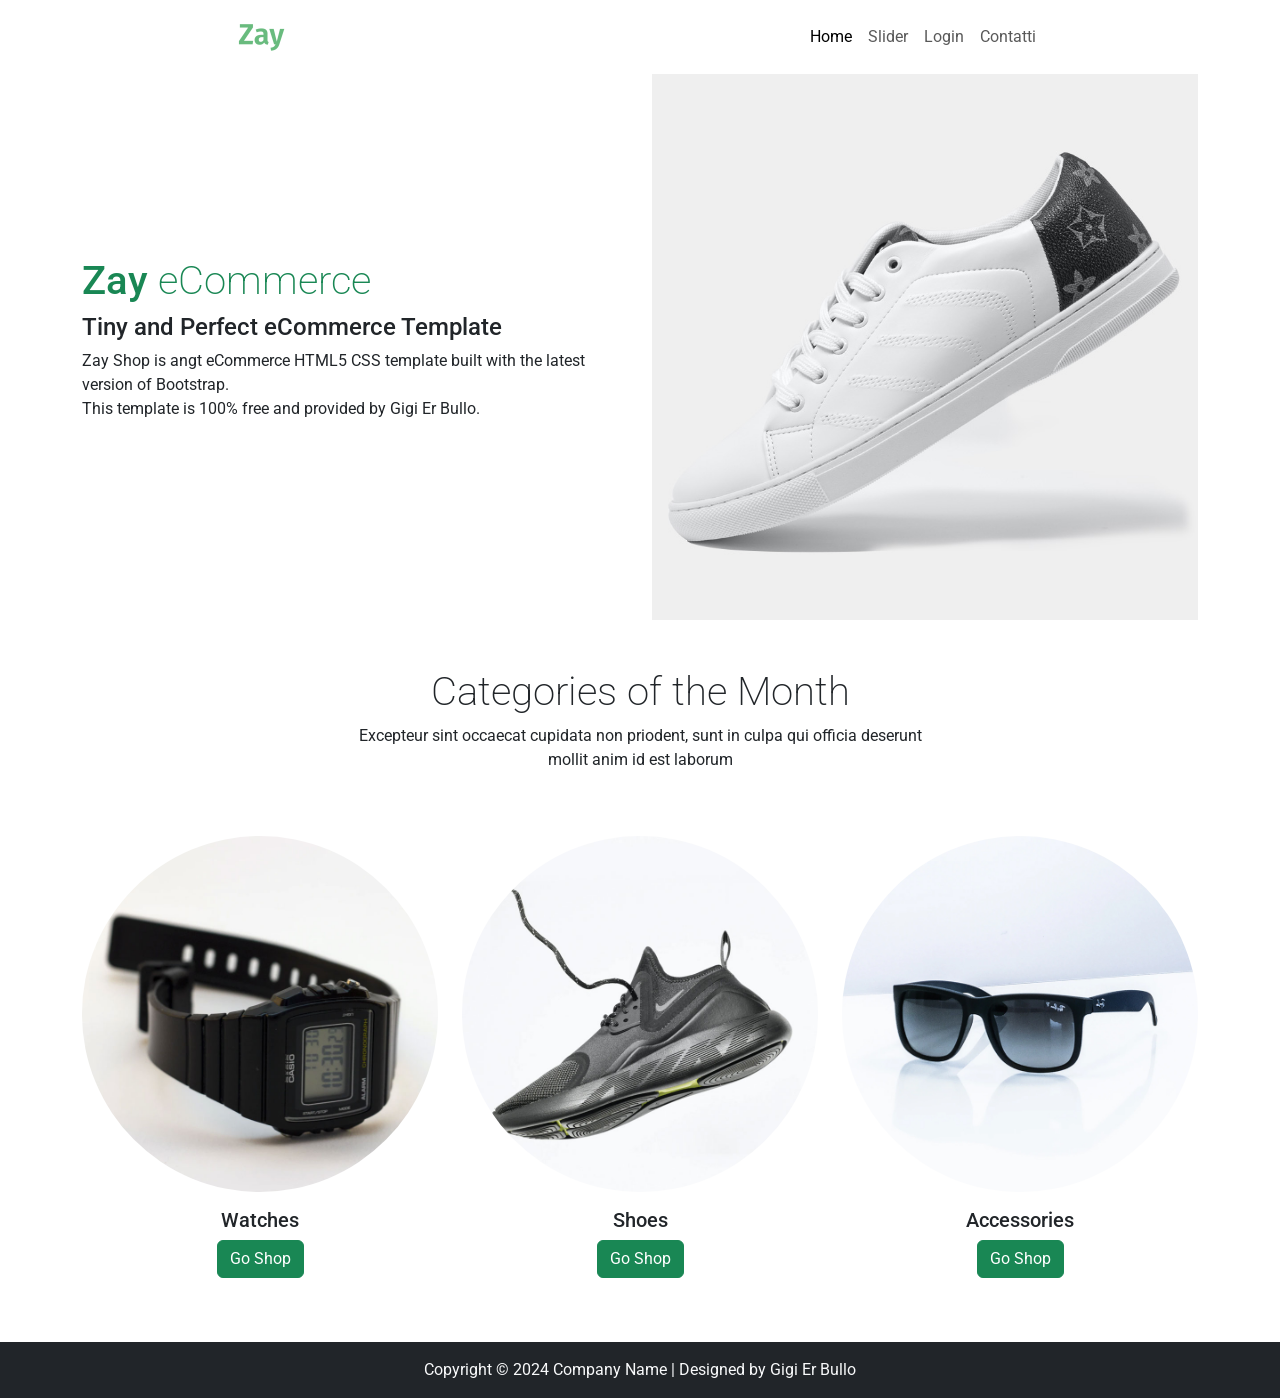
<file: index.html>
<!doctype html>
<html lang="en">
  <head>
    <meta charset="utf-8" />
    <meta name="viewport" content="width=device-width, initial-scale=1" />
    <title>HomePage Demo</title>
    <link
      href="https://cdn.jsdelivr.net/npm/bootstrap@5.3.8/dist/css/bootstrap.min.css"
      rel="stylesheet"
      integrity="sha384-sRIl4kxILFvY47J16cr9ZwB07vP4J8+LH7qKQnuqkuIAvNWLzeN8tE5YBujZqJLB"
      crossorigin="anonymous"
    />
    <link rel="preconnect" href="https://fonts.googleapis.com" />
    <link rel="preconnect" href="https://fonts.gstatic.com" crossorigin />
    <link
      href="https://fonts.googleapis.com/css2?family=Heebo:wght@100..900&family=Playwrite+AU+SA:wght@100..400&family=Roboto:ital,wght@0,100..900;1,100..900&display=swap"
      rel="stylesheet"
    />
    <link rel="stylesheet" href="./css/Style.css" />
  </head>
  <body class="d-flex flex-column min-vh-100">
    <header>
      <div class="container">
        <div class="row">
          <div class="col-12 col-md-9 mx-auto">
            <nav class="navbar navbar-expand-md bg-body-dark">
              <div class="container-fluid d-flex justify-content-between">
                <a class="navbar-brand" href="./index.html">
                  <div class="col-3">
                    <img
                      class="img-fluid"
                      src="./materiale/img/apple-icon.png"
                      alt=""
                    />
                  </div>
                </a>
                <button
                  class="navbar-toggler"
                  type="button"
                  data-bs-toggle="collapse"
                  data-bs-target="#navbarNav"
                  aria-controls="navbarNav"
                  aria-expanded="false"
                  aria-label="Toggle navigation"
                >
                  <span class="navbar-toggler-icon"></span>
                </button>
                <div
                  class="collapse navbar-collapse justify-content-end"
                  id="navbarNav"
                >
                  <ul class="navbar-nav">
                    <li class="nav-item">
                      <a
                        class="nav-link active"
                        aria-current="page"
                        href="./index.html"
                        >Home</a
                      >
                    </li>
                    <li class="nav-item">
                      <a class="nav-link" href="./Pages/Slider.html">Slider</a>
                    </li>
                    <li class="nav-item">
                      <a class="nav-link" href="./Pages/Login.html">Login</a>
                    </li>
                    <li class="nav-item">
                      <a class="nav-link" href="./Pages/Contatti.html">Contatti</a>
                    </li>
                  </ul>
                </div>
              </div>
            </nav>
          </div>
        </div>
      </div>
    </header>
    <main class="flex-grow-1">
      <section class="hero">
        <div class="container">
          <div class="row align-items-center">
            <div class="banner col-md-6">
              <h1 class="text-success">
                Zay <span class="w-200"> eCommerce </span>
              </h1>
              <h4>Tiny and Perfect eCommerce Template</h4>

              <p>
                Zay Shop is angt eCommerce HTML5 CSS template built with the
                latest version of Bootstrap.
                <br />
                This template is 100% free and provided by Gigi Er Bullo.
              </p>
            </div>

            <div class="col-md-6">
              <img
                class="img-fluid"
                src="./materiale/img/banner_img_01.jpg"
                alt=""
              />
            </div>
          </div>
        </div>
      </section>

      <section class="categorie py-5">
        <div class="container">
          <div class="row">
            <div class="col-12 col-md-9 mx-auto text-center">
              <h1 class="w-200">Categories of the Month</h1>

              <p class="text-center">
                Excepteur sint occaecat cupidata non priodent, sunt in culpa qui
                officia deserunt <br />
                mollit anim id est laborum
              </p>
            </div>
          </div>

          <div class="row text-center mt-4 g-4">
            <div class="col-12 col-md-4">
              <div class="card border-0 h-100">
                <img
                  src="./materiale/img/category_img_01.jpg"
                  class="card-img-top rounded-circle"
                  alt="..."
                />
                <div class="card-body">
                  <h5 class="card-title">Watches</h5>

                  <a href="#" class="btn btn-success">Go Shop</a>
                </div>
              </div>
            </div>

            <div class="col-12 col-md-4">
              <div class="card border-0 h-100">
                <img
                  src="./materiale/img/category_img_02.jpg"
                  class="card-img-top rounded-circle"
                  alt="..."
                />
                <div class="card-body">
                  <h5 class="card-title">Shoes</h5>

                  <a href="#" class="btn btn-success">Go Shop</a>
                </div>
              </div>
            </div>
            <div class="col-12 col-md-4">
              <div class="card border-0 h-100">
                <img
                  src="./materiale/img/category_img_03.jpg"
                  class="card-img-top rounded-circle"
                  alt="..."
                />
                <div class="card-body">
                  <h5 class="card-title">Accessories</h5>

                  <a href="#" class="btn btn-success">Go Shop</a>
                </div>
              </div>
            </div>
          </div>
        </div>
      </section>
    </main>

    <footer class="bg-dark p-3 text-light text-center">
      Copyright © 2024 Company Name | Designed by Gigi Er Bullo
    </footer>

    <script
      src="https://cdn.jsdelivr.net/npm/bootstrap@5.3.8/dist/js/bootstrap.bundle.min.js"
      integrity="sha384-FKyoEForCGlyvwx9Hj09JcYn3nv7wiPVlz7YYwJrWVcXK/BmnVDxM+D2scQbITxI"
      crossorigin="anonymous"
    ></script>
    <script src="./app/app.js"></script>
  </body>
</html>
</file>
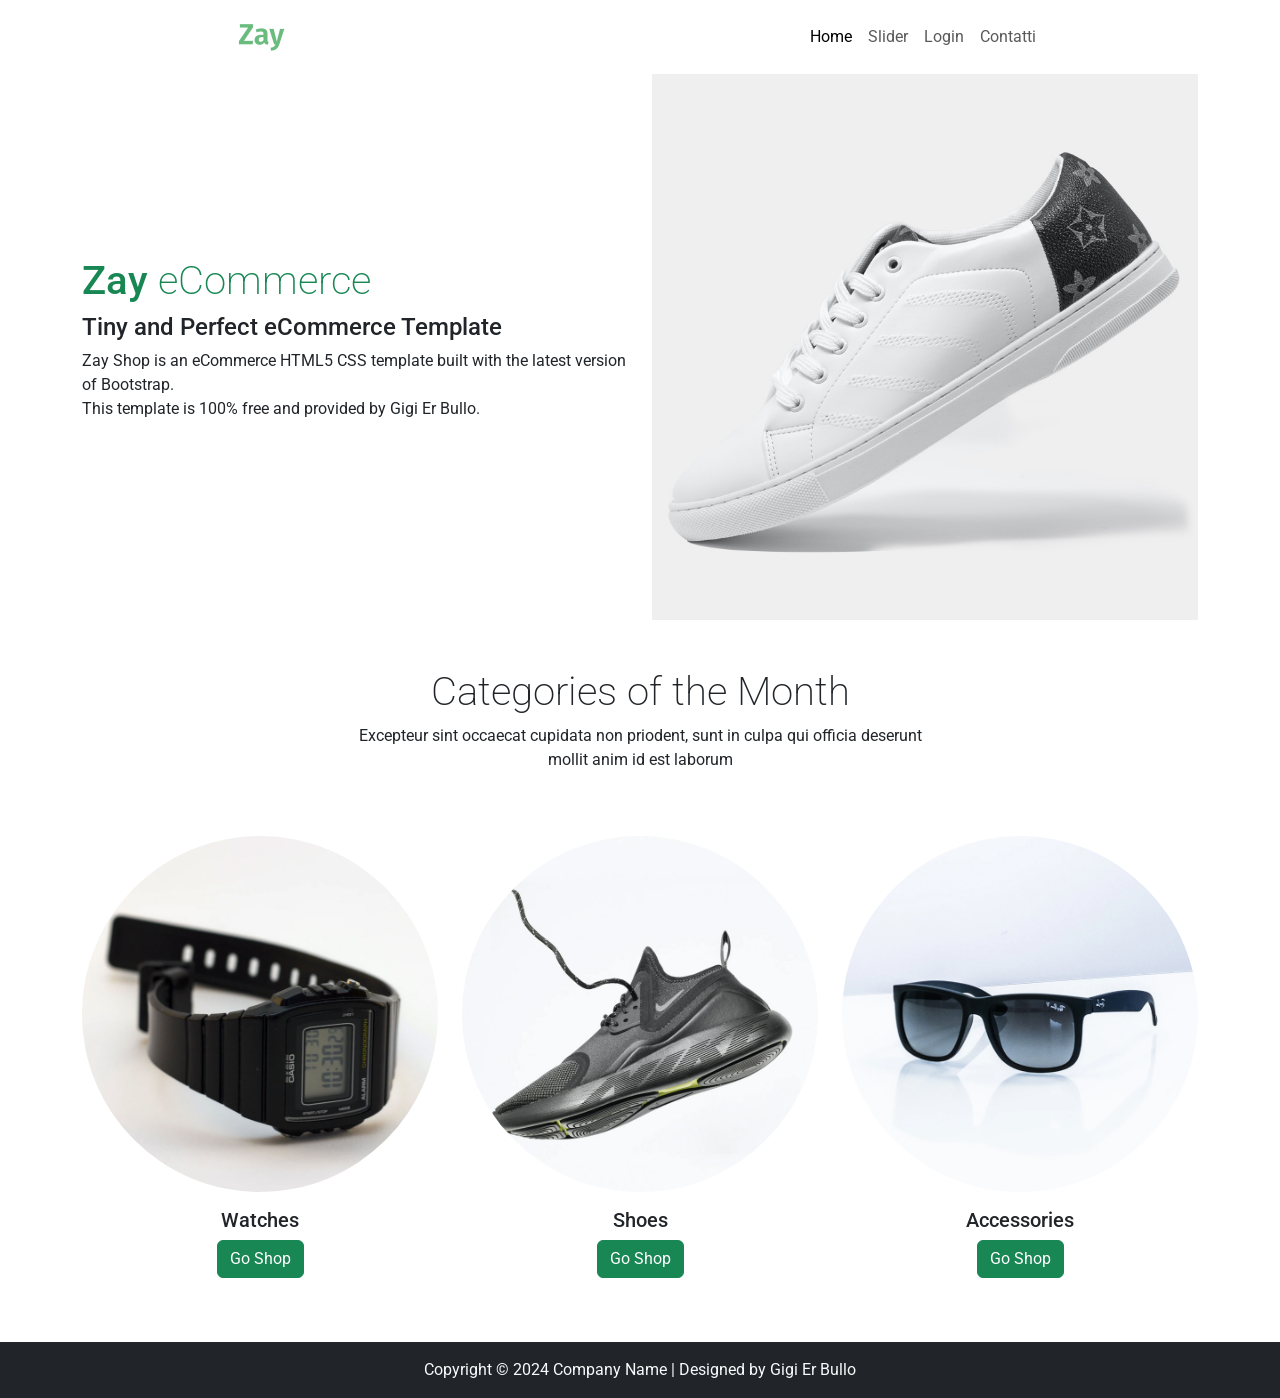
<file: index.html.html>
<!doctype html>
<html lang="en">
  <head>
    <meta charset="utf-8" />
    <meta name="viewport" content="width=device-width, initial-scale=1" />
    <title>HomePage Demo</title>
    <link
      href="https://cdn.jsdelivr.net/npm/bootstrap@5.3.8/dist/css/bootstrap.min.css"
      rel="stylesheet"
      integrity="sha384-sRIl4kxILFvY47J16cr9ZwB07vP4J8+LH7qKQnuqkuIAvNWLzeN8tE5YBujZqJLB"
      crossorigin="anonymous"
    />
    <link rel="preconnect" href="https://fonts.googleapis.com" />
    <link rel="preconnect" href="https://fonts.gstatic.com" crossorigin />
    <link
      href="https://fonts.googleapis.com/css2?family=Heebo:wght@100..900&family=Playwrite+AU+SA:wght@100..400&family=Roboto:ital,wght@0,100..900;1,100..900&display=swap"
      rel="stylesheet"
    />
    <link rel="stylesheet" href="./css/Style.css" />
  </head>
  <body class="d-flex flex-column min-vh-100">
    <header>
      <div class="container">
        <div class="row">
          <div class="col-12 col-md-9 mx-auto">
            <nav class="navbar navbar-expand-md bg-body-dark">
              <div class="container-fluid d-flex justify-content-between">
                <a class="navbar-brand" href="./index.html.html">
                  <div class="col-3">
                    <img
                      class="img-fluid"
                      src="../materiale/img/apple-icon.png"
                      alt=""
                    />
                  </div>
                </a>
                <button
                  class="navbar-toggler"
                  type="button"
                  data-bs-toggle="collapse"
                  data-bs-target="#navbarNav"
                  aria-controls="navbarNav"
                  aria-expanded="false"
                  aria-label="Toggle navigation"
                >
                  <span class="navbar-toggler-icon"></span>
                </button>
                <div
                  class="collapse navbar-collapse justify-content-end"
                  id="navbarNav"
                >
                  <ul class="navbar-nav">
                    <li class="nav-item">
                      <a
                        class="nav-link active"
                        aria-current="page"
                        href="./index.html.html"
                        >Home</a
                      >
                    </li>
                    <li class="nav-item">
                      <a class="nav-link" href="./Pages/Slider.html">Slider</a>
                    </li>
                    <li class="nav-item">
                      <a class="nav-link" href="./Pages/Login.html">Login</a>
                    </li>
                    <li class="nav-item">
                      <a class="nav-link" href="./Pages/Contatti.html">Contatti</a>
                    </li>
                  </ul>
                </div>
              </div>
            </nav>
          </div>
        </div>
      </div>
    </header>
    <main class="flex-grow-1">
      <section class="hero">
        <div class="container">
          <div class="row align-items-center">
            <div class="banner col-md-6">
              <h1 class="text-success">
                Zay <span class="w-200"> eCommerce </span>
              </h1>
              <h4>Tiny and Perfect eCommerce Template</h4>

              <p>
                Zay Shop is an eCommerce HTML5 CSS template built with the
                latest version of Bootstrap.
                <br />
                This template is 100% free and provided by Gigi Er Bullo.
              </p>
            </div>

            <div class="col-md-6">
              <img
                class="img-fluid"
                src="./materiale/img/banner_img_01.jpg"
                alt=""
              />
            </div>
          </div>
        </div>
      </section>

      <section class="categorie py-5">
        <div class="container">
          <div class="row">
            <div class="col-12 col-md-9 mx-auto text-center">
              <h1 class="w-200">Categories of the Month</h1>

              <p class="text-center">
                Excepteur sint occaecat cupidata non priodent, sunt in culpa qui
                officia deserunt <br />
                mollit anim id est laborum
              </p>
            </div>
          </div>

          <div class="row text-center mt-4 g-4">
            <div class="col-12 col-md-4">
              <div class="card border-0 h-100">
                <img
                  src="./materiale/img/category_img_01.jpg"
                  class="card-img-top rounded-circle"
                  alt="..."
                />
                <div class="card-body">
                  <h5 class="card-title">Watches</h5>

                  <a href="#" class="btn btn-success">Go Shop</a>
                </div>
              </div>
            </div>

            <div class="col-12 col-md-4">
              <div class="card border-0 h-100">
                <img
                  src="./materiale/img/category_img_02.jpg"
                  class="card-img-top rounded-circle"
                  alt="..."
                />
                <div class="card-body">
                  <h5 class="card-title">Shoes</h5>

                  <a href="#" class="btn btn-success">Go Shop</a>
                </div>
              </div>
            </div>
            <div class="col-12 col-md-4">
              <div class="card border-0 h-100">
                <img
                  src="./materiale/img/category_img_03.jpg"
                  class="card-img-top rounded-circle"
                  alt="..."
                />
                <div class="card-body">
                  <h5 class="card-title">Accessories</h5>

                  <a href="#" class="btn btn-success">Go Shop</a>
                </div>
              </div>
            </div>
          </div>
        </div>
      </section>
    </main>

    <footer class="bg-dark p-3 text-light text-center">
      Copyright © 2024 Company Name | Designed by Gigi Er Bullo
    </footer>

    <script
      src="https://cdn.jsdelivr.net/npm/bootstrap@5.3.8/dist/js/bootstrap.bundle.min.js"
      integrity="sha384-FKyoEForCGlyvwx9Hj09JcYn3nv7wiPVlz7YYwJrWVcXK/BmnVDxM+D2scQbITxI"
      crossorigin="anonymous"
    ></script>
    <script src="./app/app.js"></script>
  </body>
</html>
</file>
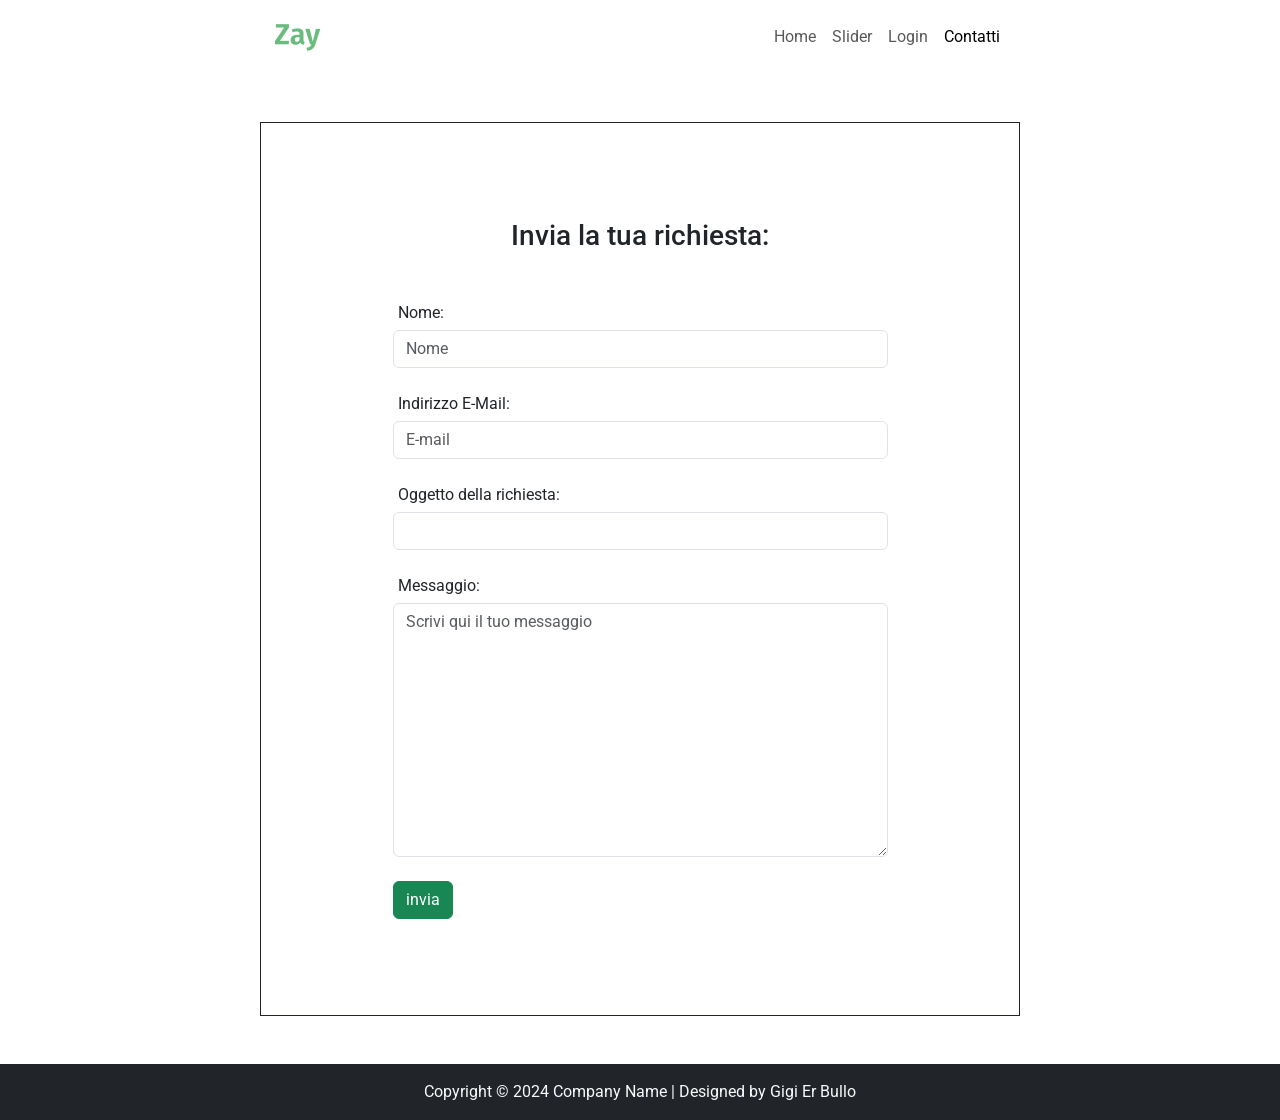
<file: Pages/Contatti.html>
<!doctype html>
<html lang="en">
  <head>
    <meta charset="utf-8" />
    <meta name="viewport" content="width=device-width, initial-scale=1" />
    <title>Contatti demo</title>
    <link
      href="https://cdn.jsdelivr.net/npm/bootstrap@5.3.8/dist/css/bootstrap.min.css"
      rel="stylesheet"
      integrity="sha384-sRIl4kxILFvY47J16cr9ZwB07vP4J8+LH7qKQnuqkuIAvNWLzeN8tE5YBujZqJLB"
      crossorigin="anonymous"
    />
    <link rel="preconnect" href="https://fonts.googleapis.com" />
    <link rel="preconnect" href="https://fonts.gstatic.com" crossorigin />
    <link
      href="https://fonts.googleapis.com/css2?family=Heebo:wght@100..900&family=Playwrite+AU+SA:wght@100..400&family=Roboto:ital,wght@0,100..900;1,100..900&display=swap"
      rel="stylesheet"
    />
    <link rel="stylesheet" href="../css/Style.css" />
  </head>
  <body class="d-flex flex-column min-vh-100">
    <header>
      <div class="container">
        <div class="row">
          <div class="col-12 col-md-9 mx-auto px-5">
            <nav class="navbar navbar-expand-md bg-body-dark">
              <div class="container-fluid d-flex justify-content-between">
                <a class="navbar-brand" href="../index.html">
                  <div class="col-3">
                    <img
                      class="img-fluid"
                      src="../materiale/img/apple-icon.png"
                      alt=""
                    />
                  </div>
                </a>
                <button
                  class="navbar-toggler"
                  type="button"
                  data-bs-toggle="collapse"
                  data-bs-target="#navbarNav"
                  aria-controls="navbarNav"
                  aria-expanded="false"
                  aria-label="Toggle navigation"
                >
                  <span class="navbar-toggler-icon"></span>
                </button>
                <div
                  class="collapse navbar-collapse justify-content-end"
                  id="navbarNav"
                >
                  <ul class="navbar-nav">
                    <li class="nav-item">
                      <a
                        class="nav-link"
                        aria-current="page"
                        href="../index.html"
                        >Home</a
                      >
                    </li>
                    <li class="nav-item">
                      <a class="nav-link" href="./Slider.html">Slider</a>
                    </li>
                    <li class="nav-item">
                      <a class="nav-link" href="./Login.html">Login</a>
                    </li>
                    <li class="nav-item">
                      <a class="nav-link active" href="./Contatti.html"
                        >Contatti</a
                      >
                    </li>
                  </ul>
                </div>
              </div>
            </nav>
          </div>
        </div>
      </div>
    </header>
    <main class="flex-grow-1">
      <div class="container">
        <div class="row">
          <div class="col-12 col-md-8 mx-auto py-5 my-5 border border-dark">
            <form class="px-3 mx-auto my-5" id="form">
              <h3 class="text-center mb-5 mx-auto">Invia la tua richiesta:</h3>
              <label>Nome</label>
              <input
                aria-label="name"
                class="form-control"
                placeholder="Nome"
                type="text"
                name="nome"
              /><br />
              <label>Indirizzo E-Mail</label>
              <input
                aria-label="eMail"
                class="form-control"
                placeholder="E-mail"
                type="text"
                name="eMail"
              /><br />
              <label>Oggetto della richiesta</label>
              <input class="form-control" type="text" name="oggetto" /><br />
              <label>Messaggio</label><br />
              <textarea
                class="form-control"
                name="msg"
                placeholder="Scrivi qui il tuo messaggio"
                cols="50"
                rows="10"
              ></textarea
              ><br />
              <input
                class="btn btn-success"
                type="button"
                onclick="controlla()"
                value="invia"
              />
            </form>
            <div id="msg"></div>
          </div>
        </div>
      </div>
    </main>

    <footer class="bg-dark p-3 text-light text-center">
      Copyright © 2024 Company Name | Designed by Gigi Er Bullo
    </footer>

    <script
      src="https://cdn.jsdelivr.net/npm/bootstrap@5.3.8/dist/js/bootstrap.bundle.min.js"
      integrity="sha384-FKyoEForCGlyvwx9Hj09JcYn3nv7wiPVlz7YYwJrWVcXK/BmnVDxM+D2scQbITxI"
      crossorigin="anonymous"
    ></script>
    <script src="../app/app.js"></script>
  </body>
</html>
</file>
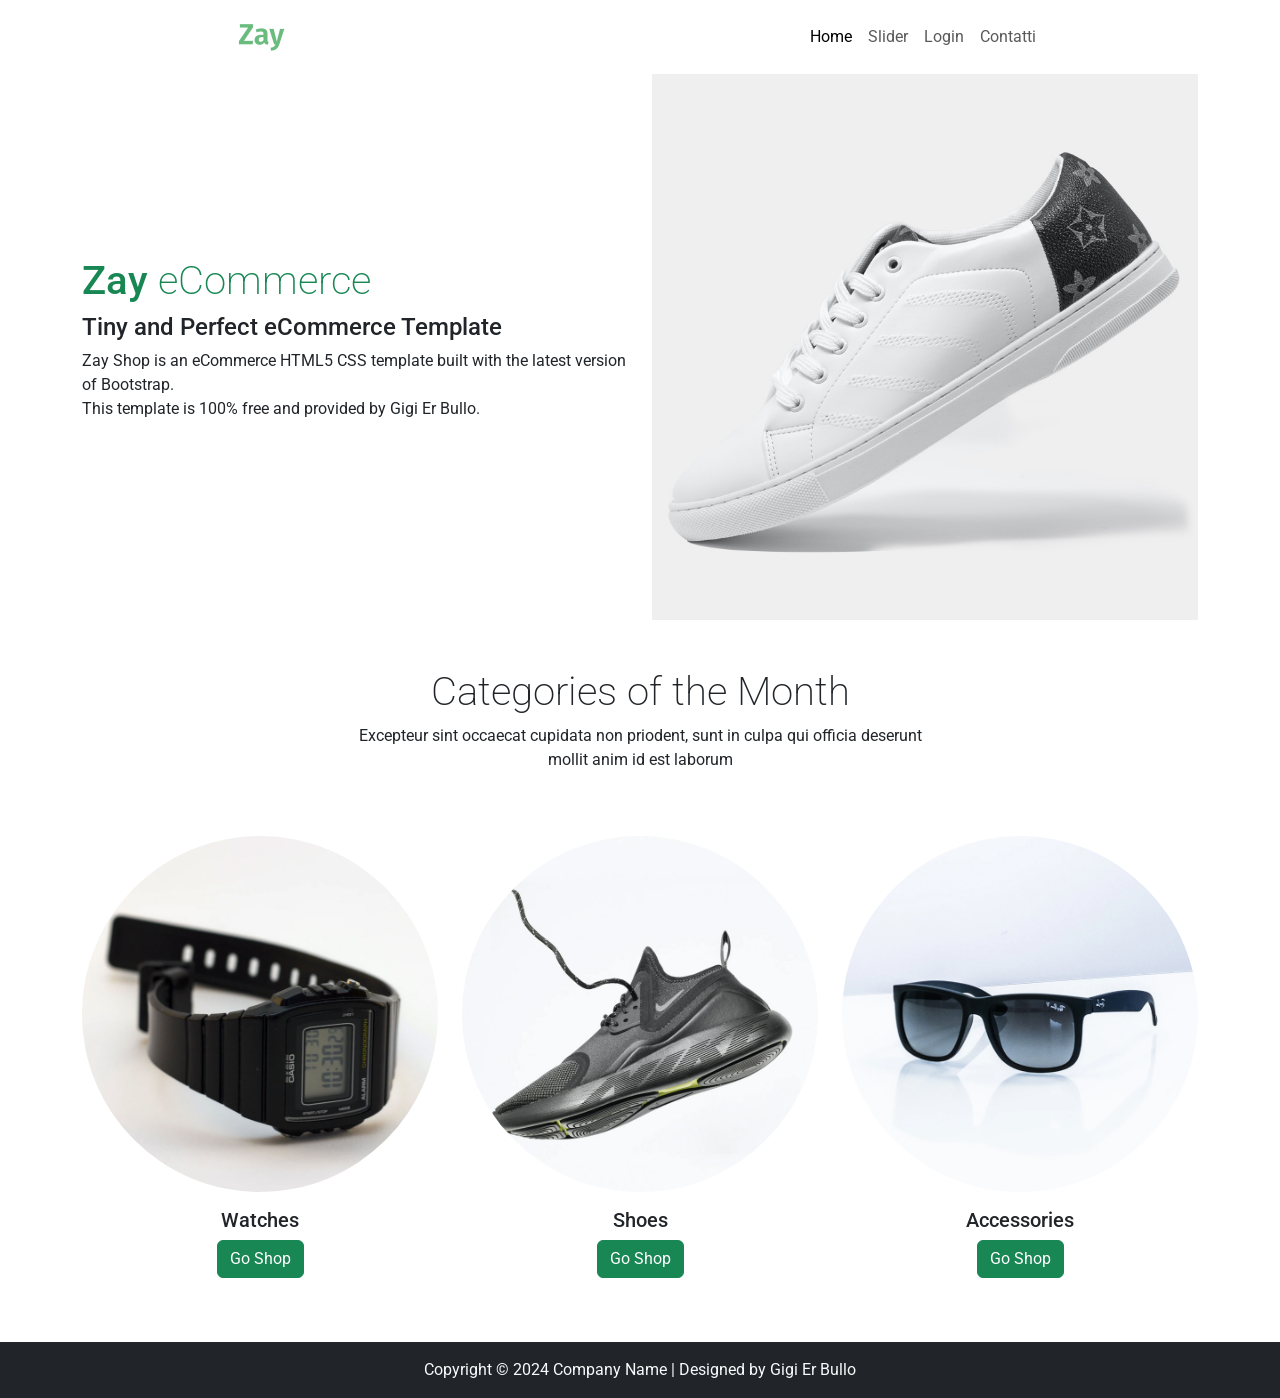
<file: Pages/HomePage.html>
<!doctype html>
<html lang="en">
  <head>
    <meta charset="utf-8" />
    <meta name="viewport" content="width=device-width, initial-scale=1" />
    <title>HomePage Demo</title>
    <link
      href="https://cdn.jsdelivr.net/npm/bootstrap@5.3.8/dist/css/bootstrap.min.css"
      rel="stylesheet"
      integrity="sha384-sRIl4kxILFvY47J16cr9ZwB07vP4J8+LH7qKQnuqkuIAvNWLzeN8tE5YBujZqJLB"
      crossorigin="anonymous"
    />
    <link rel="preconnect" href="https://fonts.googleapis.com" />
    <link rel="preconnect" href="https://fonts.gstatic.com" crossorigin />
    <link
      href="https://fonts.googleapis.com/css2?family=Heebo:wght@100..900&family=Playwrite+AU+SA:wght@100..400&family=Roboto:ital,wght@0,100..900;1,100..900&display=swap"
      rel="stylesheet"
    />
    <link rel="stylesheet" href="../css/Style.css" />
  </head>
  <body class="d-flex flex-column min-vh-100">
    <header>
      <div class="container">
        <div class="row">
          <div class="col-12 col-md-9 mx-auto">
            <nav class="navbar navbar-expand-md bg-body-dark">
              <div class="container-fluid d-flex justify-content-between">
                <a class="navbar-brand" href="./HomePage.html">
                  <div class="col-3">
                    <img
                      class="img-fluid"
                      src="../materiale/img/apple-icon.png"
                      alt=""
                    />
                  </div>
                </a>
                <button
                  class="navbar-toggler"
                  type="button"
                  data-bs-toggle="collapse"
                  data-bs-target="#navbarNav"
                  aria-controls="navbarNav"
                  aria-expanded="false"
                  aria-label="Toggle navigation"
                >
                  <span class="navbar-toggler-icon"></span>
                </button>
                <div
                  class="collapse navbar-collapse justify-content-end"
                  id="navbarNav"
                >
                  <ul class="navbar-nav">
                    <li class="nav-item">
                      <a
                        class="nav-link active"
                        aria-current="page"
                        href="./HomePage.html"
                        >Home</a
                      >
                    </li>
                    <li class="nav-item">
                      <a class="nav-link" href="./Slider.html">Slider</a>
                    </li>
                    <li class="nav-item">
                      <a class="nav-link" href="./Login.html">Login</a>
                    </li>
                    <li class="nav-item">
                      <a class="nav-link" href="./Contatti.html">Contatti</a>
                    </li>
                  </ul>
                </div>
              </div>
            </nav>
          </div>
        </div>
      </div>
    </header>
    <main class="flex-grow-1">
      <section class="hero">
        <div class="container">
          <div class="row align-items-center">
            <div class="banner col-md-6">
              <h1 class="text-success">
                Zay <span class="w-200"> eCommerce </span>
              </h1>
              <h4>Tiny and Perfect eCommerce Template</h4>

              <p>
                Zay Shop is an eCommerce HTML5 CSS template built with the
                latest version of Bootstrap.
                <br />
                This template is 100% free and provided by Gigi Er Bullo.
              </p>
            </div>

            <div class="col-md-6">
              <img
                class="img-fluid"
                src="../materiale/img/banner_img_01.jpg"
                alt=""
              />
            </div>
          </div>
        </div>
      </section>

      <section class="categorie py-5">
        <div class="container">
          <div class="row">
            <div class="col-12 col-md-9 mx-auto text-center">
              <h1 class="w-200">Categories of the Month</h1>

              <p class="text-center">
                Excepteur sint occaecat cupidata non priodent, sunt in culpa qui
                officia deserunt <br />
                mollit anim id est laborum
              </p>
            </div>
          </div>

          <div class="row text-center mt-4 g-4">
            <div class="col-12 col-md-4">
              <div class="card border-0 h-100">
                <img
                  src="../materiale/img/category_img_01.jpg"
                  class="card-img-top rounded-circle"
                  alt="..."
                />
                <div class="card-body">
                  <h5 class="card-title">Watches</h5>

                  <a href="#" class="btn btn-success">Go Shop</a>
                </div>
              </div>
            </div>

            <div class="col-12 col-md-4">
              <div class="card border-0 h-100">
                <img
                  src="../materiale/img/category_img_02.jpg"
                  class="card-img-top rounded-circle"
                  alt="..."
                />
                <div class="card-body">
                  <h5 class="card-title">Shoes</h5>

                  <a href="#" class="btn btn-success">Go Shop</a>
                </div>
              </div>
            </div>
            <div class="col-12 col-md-4">
              <div class="card border-0 h-100">
                <img
                  src="../materiale/img/category_img_03.jpg"
                  class="card-img-top rounded-circle"
                  alt="..."
                />
                <div class="card-body">
                  <h5 class="card-title">Accessories</h5>

                  <a href="#" class="btn btn-success">Go Shop</a>
                </div>
              </div>
            </div>
          </div>
        </div>
      </section>
    </main>

    <footer class="bg-dark p-3 text-light text-center">
      Copyright © 2024 Company Name | Designed by Gigi Er Bullo
    </footer>

    <script
      src="https://cdn.jsdelivr.net/npm/bootstrap@5.3.8/dist/js/bootstrap.bundle.min.js"
      integrity="sha384-FKyoEForCGlyvwx9Hj09JcYn3nv7wiPVlz7YYwJrWVcXK/BmnVDxM+D2scQbITxI"
      crossorigin="anonymous"
    ></script>
    <script src="../app/app.js"></script>
  </body>
</html>
</file>
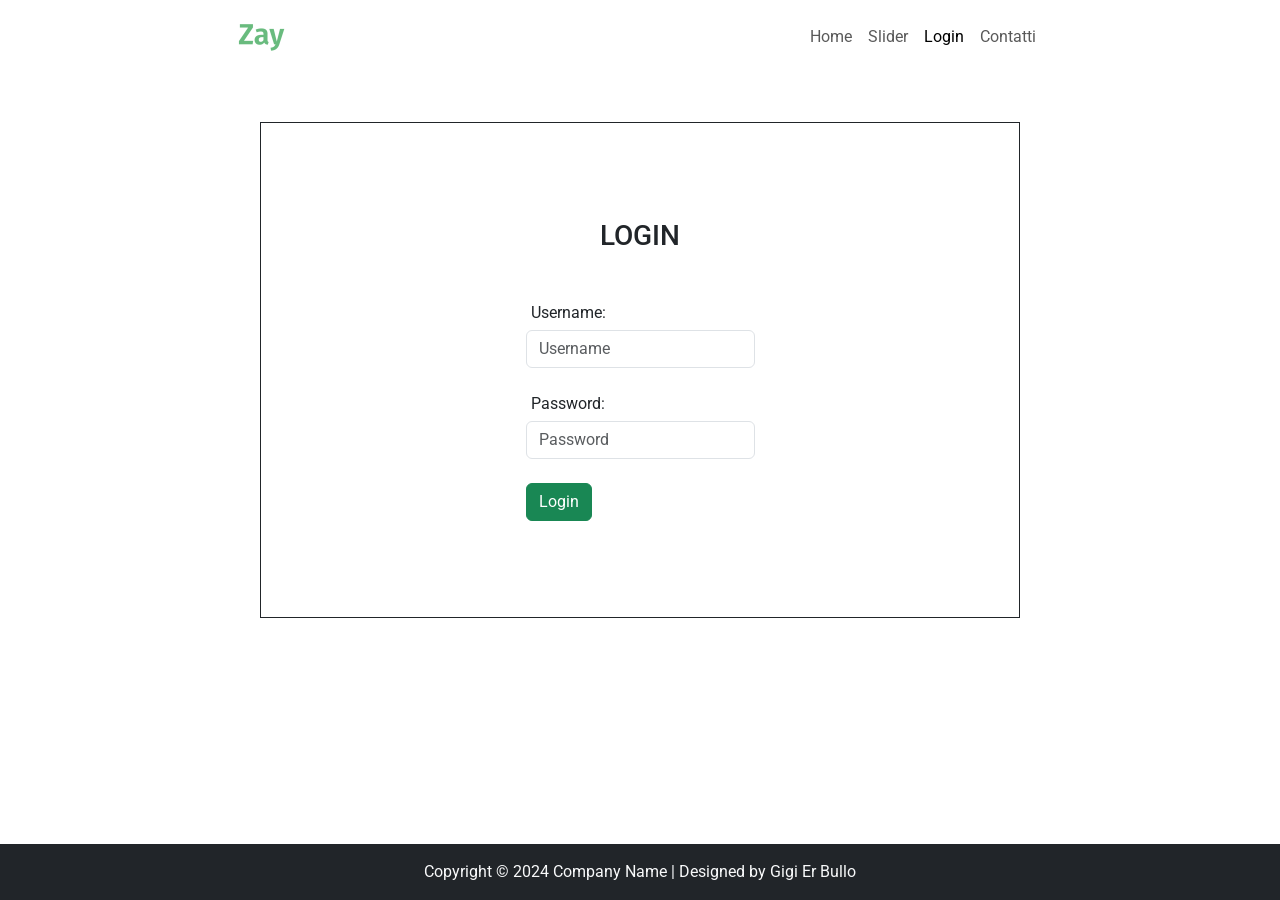
<file: Pages/Login.html>
<!doctype html>
<html lang="en">
  <head>
    <meta charset="utf-8" />
    <meta name="viewport" content="width=device-width, initial-scale=1" />
    <title>Login demo</title>
    <link
      href="https://cdn.jsdelivr.net/npm/bootstrap@5.3.8/dist/css/bootstrap.min.css"
      rel="stylesheet"
      integrity="sha384-sRIl4kxILFvY47J16cr9ZwB07vP4J8+LH7qKQnuqkuIAvNWLzeN8tE5YBujZqJLB"
      crossorigin="anonymous"
    />
    <link rel="preconnect" href="https://fonts.googleapis.com" />
    <link rel="preconnect" href="https://fonts.gstatic.com" crossorigin />
    <link
      href="https://fonts.googleapis.com/css2?family=Heebo:wght@100..900&family=Playwrite+AU+SA:wght@100..400&family=Roboto:ital,wght@0,100..900;1,100..900&display=swap"
      rel="stylesheet"
    />
    <link rel="stylesheet" href="../css/Style.css" />
  </head>
  <body class="d-flex flex-column min-vh-100">
    <header>
      <div class="container">
        <div class="row">
          <div class="col-12 col-md-9 mx-auto">
            <nav class="navbar navbar-expand-md bg-body-dark">
              <div class="container-fluid d-flex justify-content-between">
                <a class="navbar-brand" href="../index.html">
                  <div class="col-3">
                    <img
                      class="img-fluid"
                      src="../materiale/img/apple-icon.png"
                      alt=""
                    />
                  </div>
                </a>
                <button
                  class="navbar-toggler"
                  type="button"
                  data-bs-toggle="collapse"
                  data-bs-target="#navbarNav"
                  aria-controls="navbarNav"
                  aria-expanded="false"
                  aria-label="Toggle navigation"
                >
                  <span class="navbar-toggler-icon"></span>
                </button>
                <div
                  class="collapse navbar-collapse justify-content-end"
                  id="navbarNav"
                >
                  <ul class="navbar-nav">
                    <li class="nav-item">
                      <a
                        class="nav-link"
                        aria-current="page"
                        href="../index.html"
                        >Home</a
                      >
                    </li>
                    <li class="nav-item">
                      <a class="nav-link" href="./Slider.html">Slider</a>
                    </li>
                    <li class="nav-item">
                      <a class="nav-link active" href="./Login.html">Login</a>
                    </li>
                    <li class="nav-item">
                      <a class="nav-link" href="./Contatti.html">Contatti</a>
                    </li>
                  </ul>
                </div>
              </div>
            </nav>
          </div>
        </div>
      </div>
    </header>
    <main class="flex-grow-1">
      <div class="container">
        <div class="row">
          <div class="col-12 col-md-8 mx-auto py-5 my-5 border border-dark">
            <form class="px-3 mx-auto my-5" id="form">
              <h3 class="text-center mb-5 mx-auto">LOGIN</h3>
              <label>Username</label>
              <input
                id="username"
                aria-label="Username"
                class="form-control"
                placeholder="Username"
                type="email"
                name="eMail"
              /><br />
              <label>Password</label>
              <input
                id="pass"
                aria-label="Password"
                class="form-control"
                placeholder="Password"
                type="password"
                name="password"
              /><br />

              <input
                class="btn btn-success"
                type="button"
                onclick="login()"
                value="Login"
              />
            </form>
            <div id="msg">Benvenuto.</div>
          </div>
        </div>
      </div>
    </main>
    <footer class="bg-dark p-3 text-light text-center">
      Copyright © 2024 Company Name | Designed by Gigi Er Bullo
    </footer>

    <script
      src="https://cdn.jsdelivr.net/npm/bootstrap@5.3.8/dist/js/bootstrap.bundle.min.js"
      integrity="sha384-FKyoEForCGlyvwx9Hj09JcYn3nv7wiPVlz7YYwJrWVcXK/BmnVDxM+D2scQbITxI"
      crossorigin="anonymous"
    ></script>
    <script src="../app/app.js"></script>
  </body>
</html>
</file>
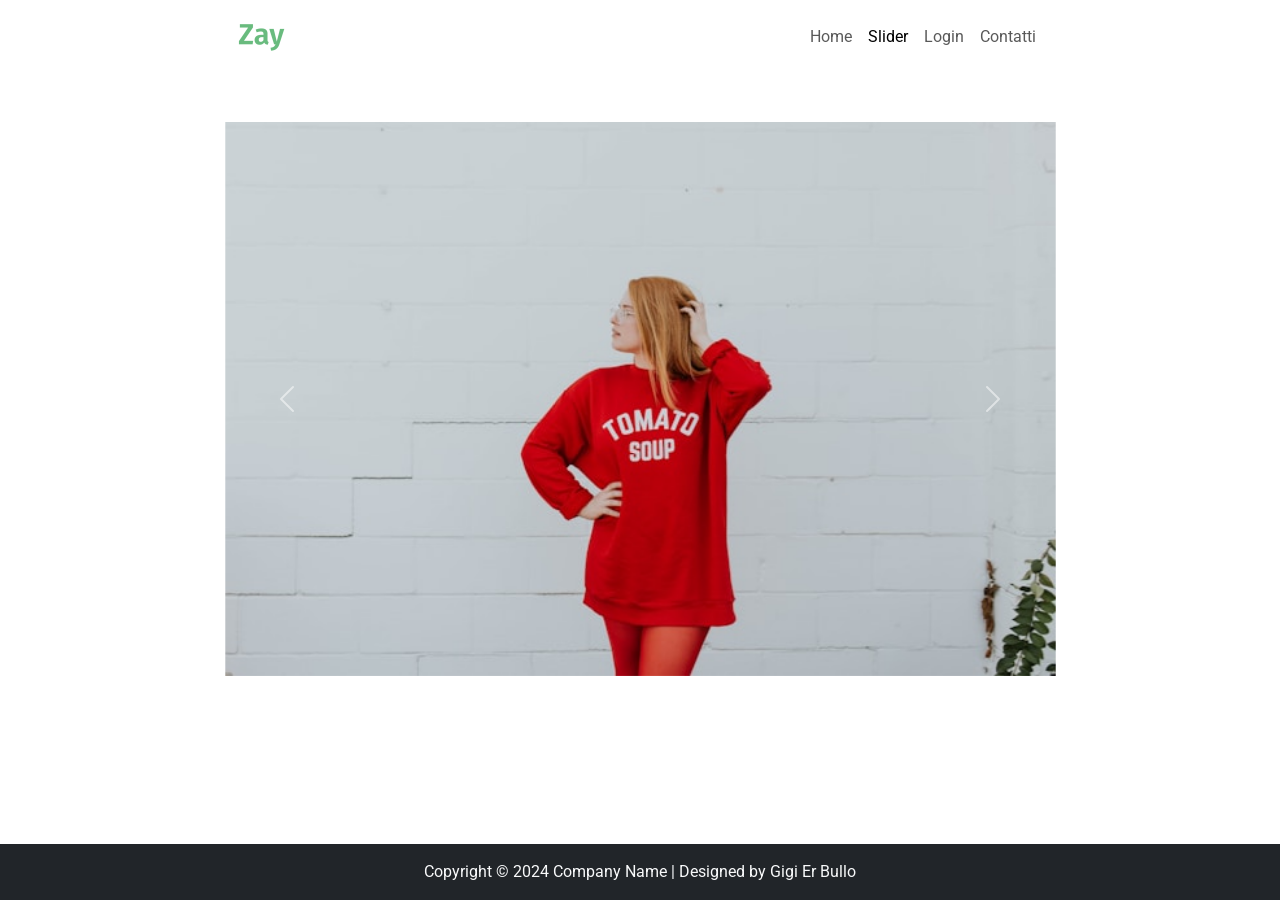
<file: Pages/Slider.html>
<!doctype html>
<html lang="en">
  <head>
    <meta charset="utf-8" />
    <meta name="viewport" content="width=device-width, initial-scale=1" />
    <title>Slider demo</title>
    <link
      href="https://cdn.jsdelivr.net/npm/bootstrap@5.3.8/dist/css/bootstrap.min.css"
      rel="stylesheet"
      integrity="sha384-sRIl4kxILFvY47J16cr9ZwB07vP4J8+LH7qKQnuqkuIAvNWLzeN8tE5YBujZqJLB"
      crossorigin="anonymous"
    />
    <link rel="preconnect" href="https://fonts.googleapis.com" />
    <link rel="preconnect" href="https://fonts.gstatic.com" crossorigin />
    <link
      href="https://fonts.googleapis.com/css2?family=Heebo:wght@100..900&family=Playwrite+AU+SA:wght@100..400&family=Roboto:ital,wght@0,100..900;1,100..900&display=swap"
      rel="stylesheet"
    />
    <link rel="stylesheet" href="../css/Style.css" />
  </head>
  <body class="d-flex flex-column min-vh-100">
    <header>
      <div class="container">
        <div class="row">
          <div class="col-12 col-md-9 mx-auto">
            <nav class="navbar navbar-expand-md bg-body-dark">
              <div class="container-fluid d-flex justify-content-between">
                <a class="navbar-brand" href="../index.html">
                  <div class="col-3">
                    <img
                      class="img-fluid"
                      src="../materiale/img/apple-icon.png"
                      alt=""
                    />
                  </div>
                </a>
                <button
                  class="navbar-toggler"
                  type="button"
                  data-bs-toggle="collapse"
                  data-bs-target="#navbarNav"
                  aria-controls="navbarNav"
                  aria-expanded="false"
                  aria-label="Toggle navigation"
                >
                  <span class="navbar-toggler-icon"></span>
                </button>
                <div
                  class="collapse navbar-collapse justify-content-end"
                  id="navbarNav"
                >
                  <ul class="navbar-nav">
                    <li class="nav-item">
                      <a
                        class="nav-link"
                        aria-current="page"
                        href="../index.html"
                        >Home</a
                      >
                    </li>
                    <li class="nav-item">
                      <a class="nav-link active" href="./Slider.html">Slider</a>
                    </li>
                    <li class="nav-item">
                      <a class="nav-link" href="./Login.html">Login</a>
                    </li>
                    <li class="nav-item">
                      <a class="nav-link" href="./Contatti.html">Contatti</a>
                    </li>
                  </ul>
                </div>
              </div>
            </nav>
          </div>
        </div>
      </div>
    </header>
    <main class="flex-grow-1 py-5">
      <div class="container">
        <div class="row">
          <div class="col-12 col-md-9 mx-auto">
            <div id="carouselExampleFade" class="carousel slide carousel-fade">
              <div class="carousel-inner">
                <div class="carousel-item active">
                  <img
                    src="../materiale/img-slider/1.jpg"
                    class="d-block w-100"
                    alt=""
                  />
                </div>
                <div class="carousel-item">
                  <img
                    src="../materiale/img-slider/2.jpg"
                    class="d-block w-100"
                    alt=""
                  />
                </div>
                <div class="carousel-item">
                  <img
                    src="../materiale/img-slider/3.jpg"
                    class="d-block w-100"
                    alt=""
                  />
                </div>
              </div>
              <button
                class="carousel-control-prev"
                type="button"
                data-bs-target="#carouselExampleFade"
                data-bs-slide="prev"
              >
                <span
                  class="carousel-control-prev-icon"
                  aria-hidden="true"
                ></span>
                <span class="visually-hidden">Previous</span>
              </button>
              <button
                class="carousel-control-next"
                type="button"
                data-bs-target="#carouselExampleFade"
                data-bs-slide="next"
              >
                <span
                  class="carousel-control-next-icon"
                  aria-hidden="true"
                ></span>
                <span class="visually-hidden">Next</span>
              </button>
            </div>
          </div>
        </div>
      </div>
    </main>

    <footer class="bg-dark p-3 text-light text-center">
      Copyright © 2024 Company Name | Designed by Gigi Er Bullo
    </footer>

    <script
      src="https://cdn.jsdelivr.net/npm/bootstrap@5.3.8/dist/js/bootstrap.bundle.min.js"
      integrity="sha384-FKyoEForCGlyvwx9Hj09JcYn3nv7wiPVlz7YYwJrWVcXK/BmnVDxM+D2scQbITxI"
      crossorigin="anonymous"
    ></script>
    <script src="../app/app.js"></script>
  </body>
</html>
</file>
<file: css/Style.css>
*{
    margin: 0;
    padding: 0;
    box-sizing: border-box;
}
ul,ol{
      margin: 0;
    padding: 0;
    text-decoration: none;
}
body,html{
    height: 100%;
}
body{
     font-family: "Roboto", sans-serif;
}
nav a:hover{
scale: 1.2;
color: rgb(17, 17, 17);
}
.w-200{
    font-weight: 200;
}
h5{
    width: 100%;
}
/* --------------------------------------------------------- */

        form{
            width: fit-content;
            margin: auto;
        }
        label{
            display: inline-block;
            width: 200px;
            padding-left: 5px;
            margin-bottom: 5px;
        }
        label::after{
            content: ':';
        }
        #msg{
            width: fit-content;
            margin: auto;
            line-height: 150px;
            border: 1px solid green;
            color: green;
            font-weight: bold;
            padding: 50px;
            display: none;
        }
</file>
